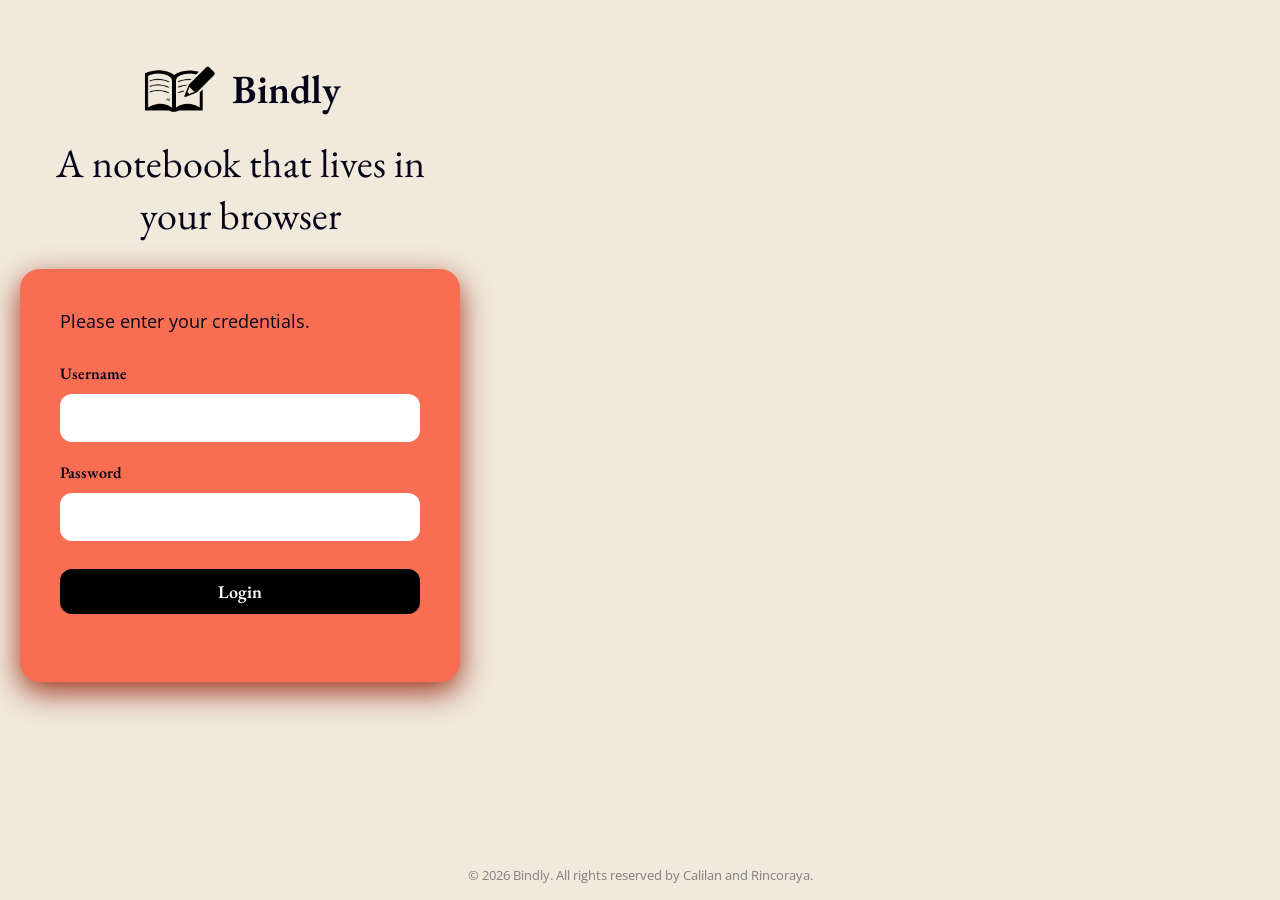
<file: index.html>
<!DOCTYPE html>
<html lang="en">
<head>
    <meta charset="UTF-8">
    <meta name="viewport" content="width=device-width, initial-scale=1.0">
    <title>Bindly</title>
    <link href="https://fonts.googleapis.com/css2?family=Dancing+Script:wght@400..700&family=EB+Garamond:ital,wght@0,400..800;1,400..800&family=Merriweather:ital,opsz,wght@0,18..144,300..900;1,18..144,300..900&display=swap" rel="stylesheet">
    <link href="https://fonts.googleapis.com/css2?family=Dancing+Script:wght@400..700&family=EB+Garamond:ital,wght@0,400..800;1,400..800&family=Merriweather:ital,opsz,wght@0,18..144,300..900;1,18..144,300..900&family=Open+Sans:ital,wght@0,300..800;1,300..800&display=swap" rel="stylesheet">
    <link rel="icon" type="images/png" href="assets/icons/bindly-icon.ico"> <!-- Yung bindly icon galing sa canva. Same goes sa ibang html files -->
    <link rel="stylesheet" href="style.css">
</head>
<body class="index-page">
    <div class="app">

        <input type="radio" name="nb" id="n0" checked>
        <input type="radio" name="nb" id="n1">
        <input type="radio" name="nb" id="n2">
        <input type="radio" name="bg" id="b0" checked>
        <input type="radio" name="bg" id="b1">
        <input type="radio" name="bg" id="b2">
        <input type="radio" name="bg" id="b3">
        <input type="radio" name="bg" id="b4">
        
        <aside class="side-bar"> <!-- Use grid here, siguro mga 300px para sa aside. The rest is doable na -->
            <div class="app-brand"> <!-- Copy and paste mo nlng yung css .icon-text properties here tas change mo yung size. -->
                <img src="assets/icons/bindly-icon.png" alt="Bindly Icon" class="logo"> 
                Bindly
            </div>
            <h3>Workspace</h3> <!-- This is where the Workspace heading goes. Make it transparent and same font size as the notes. Open Sans -->
            <div class="binder-list"> <!-- This is where the list of notebooks goes. Use flexbox for this. -->
                <label for="n0">📝Class Notes</label> 
                <label for="n1">📚Project Ideas</label>
                <label for="n2">📒Daily Journal</label>
            </div>
            <h3>Links</h3> <!-- This is where the about us, contact us, and login page links go -->
            <div class="misc-links"> <!-- instead of yung underline na laging kita or nakikita pag hovered, make it the same as the notebook yng may hovered box -->
                <a href="about.html">About us</a>
                <a href="contact.html">Contact us</a>
                <a href="login.html">Log out</a>
            </div>
            <div class="user"> <!-- This is where the user info displays. Use flexbox for this. -->
                <img class="avatar" id="av" src="assets/images/avatar.png"></img><span class="name" id="uname"></span> <!-- dito yung avatar tas yung username na iniput ng user -->
            </div>
        </aside>
        <main> <!-- change bg color behind ng notebook. Ikaw na bahala na sa size ng textarea/notebook -->
            <div class="sheet">
                <textarea class="note" id="t0" spellcheck="false">Lorem ipsum dolor sit amet, consectetur adipiscing elit. Sed do eiusmod tempor incididunt ut labore et dolore magna aliqua. Ut enim ad minim veniam, quis nostrud exercitation ullamco laboris nisi ut aliquip ex ea commodo consequat.</textarea>
                <textarea class="note" id="t1" spellcheck="false">Pano yung FoP Project natin guys? Haha idk, I forgot what sir said. Insert here na random to do list: 1. 1+1= 2. what is room TBA? 3. what does I feel so criminology rn means?</textarea>
                <textarea class="note" id="t2" spellcheck="false">Dear Diary, today is the presentation of our final project in ItC. Basta yon miss ko na sya. Would you like me to humanize this text so it sounds more natural and less AI-generated? Humanize it pls. </textarea>
            </div>
            <div class="bgset">
                <label for="b1" title="Change paper style">🎨</label> <!-- shown on lines, switches to grids -->
                <label for="b2" title="Change paper style">🎨</label> <!-- shown on grids, switches to dots -->
                <label for="b3" title="Change paper style">🎨</label> <!-- shown on dots, switches to blank -->
                <label for="b4" title="Change paper style">🎨</label> <!-- shown on blank, switches to black -->
                <label for="b0" title="Change paper style">🎨</label> <!-- shown on black, switches back to lines -->
            </div>
        </main>
    </div>
    <script>
        const user = localStorage.bindly_user;
        if (!user) location = 'login.html';
        else {
            uname.textContent = user;
            document.querySelectorAll('.note').forEach(t => {
            const key = user + '_' + t.id;
            if (localStorage[key] !== undefined) t.value = localStorage[key];  // load saved text
            t.oninput = () => localStorage[key] = t.value;                     // save on every keystroke
            });
        }
    </script>
</body>
</html>
</file>
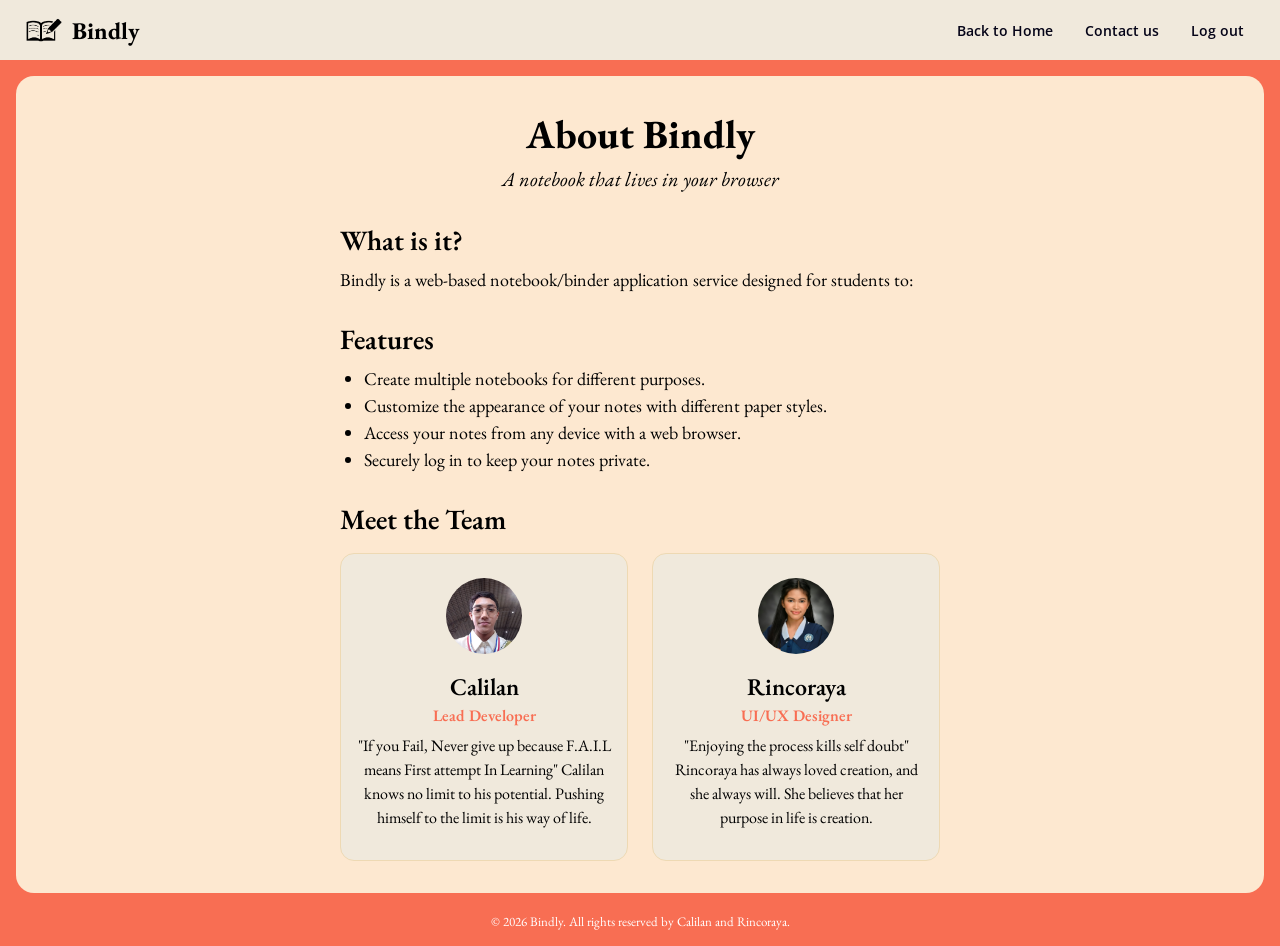
<file: about.html>
<!DOCTYPE html>
<html lang="en">
<head>
    <meta charset="UTF-8">
    <meta name="viewport" content="width=device-width, initial-scale=1.0">
    <title>About Us</title>
    <link href="https://fonts.googleapis.com/css2?family=Dancing+Script:wght@400..700&family=EB+Garamond:ital,wght@0,400..800;1,400..800&family=Merriweather:ital,opsz,wght@0,18..144,300..900;1,18..144,300..900&display=swap" rel="stylesheet">
    <link href="https://fonts.googleapis.com/css2?family=Dancing+Script:wght@400..700&family=EB+Garamond:ital,wght@0,400..800;1,400..800&family=Merriweather:ital,opsz,wght@0,18..144,300..900;1,18..144,300..900&family=Open+Sans:ital,wght@0,300..800;1,300..800&display=swap" rel="stylesheet">
    <link rel="icon" type="images/png" href="assets/icons/bindly-icon.ico">
    <link rel="stylesheet" href="style.css">
</head>
<body class="about-page">
    <header> <!-- di na yung aside, ito yung nasa taas. kaw bahala na dito-->
        <div class="app-brand">
            <img src="assets/icons/bindly-icon.png" alt="Bindly Icon" class="logo">
            Bindly
        </div>
        <a href="index.html" class="back-link">Back to Home</a>
        <a href="contact.html" class="contact-link">Contact us</a>
        <a href="login.html" class="logout-link">Log out</a>
    </header>
    <main>
        <div class="about-content">
            <h1>About Bindly</h1>
            <p>A notebook that lives in your browser</p>
            <h2>What is it?</h2>
            <p>Bindly is a web-based notebook/binder application service designed for students to: </p>
            <h2>Features</h2>
            <ul>
                <li>Create multiple notebooks for different purposes.</li>
                <li>Customize the appearance of your notes with different paper styles.</li>
                <li>Access your notes from any device with a web browser.</li>
                <li>Securely log in to keep your notes private.</li>
            </ul>
            <h2>Meet the Team</h2>
            <div class="team-members">
                <div class="team-member">
                    <img src="assets/images/avatar1.jpg" alt="Team Member 1" class="avatar">
                    <h3>Calilan</h3>
                    <p>Lead Developer</p> 
                    <p>"If you Fail, Never give up because F.A.I.L means First attempt In Learning" Calilan knows no limit to his potential. Pushing himself to the limit is his way of life.</p>
                </div>
                <div class="team-member">
                    <img src="assets/images/avatar2.jpg" alt="Team Member 2" class="avatar">
                    <h3>Rincoraya</h3>
                    <p>UI/UX Designer</p>
                    <p>"Enjoying the process kills self doubt" Rincoraya has always loved creation, and she always will. She believes that her purpose in life is creation.</p>
                </div>
            </div>
        </div>
    </main>
    <footer>
        <p>&copy; 2026 Bindly. All rights reserved by Calilan and Rincoraya.</p>
    </footer>
</body>
</html>
</file>
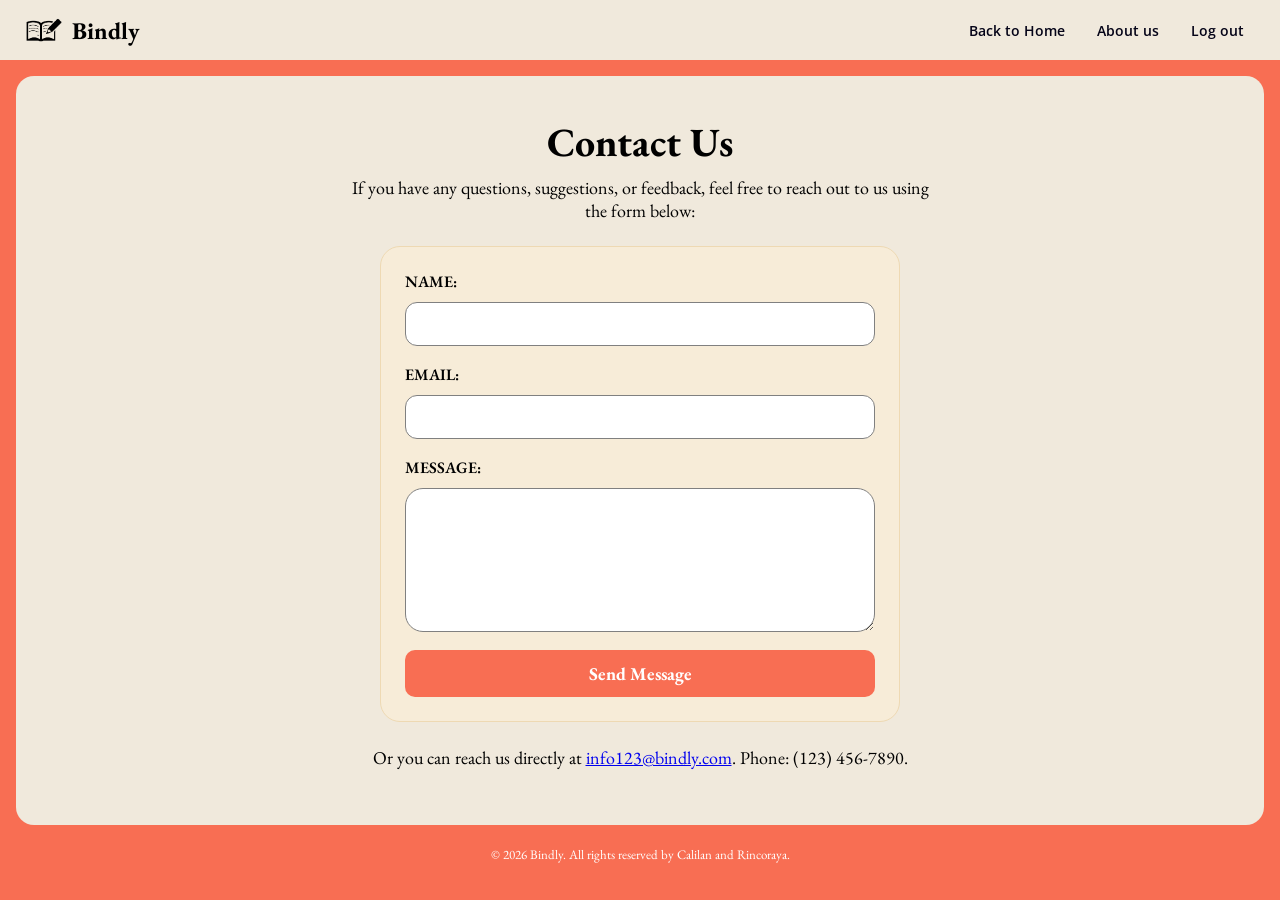
<file: contact.html>
<!DOCTYPE html>
<html lang="en">
<head>
    <meta charset="UTF-8">
    <meta name="viewport" content="width=device-width, initial-scale=1.0">
    <title>Contact Us</title>
    <link href="https://fonts.googleapis.com/css2?family=Dancing+Script:wght@400..700&family=EB+Garamond:ital,wght@0,400..800;1,400..800&family=Merriweather:ital,opsz,wght@0,18..144,300..900;1,18..144,300..900&display=swap" rel="stylesheet">
    <link href="https://fonts.googleapis.com/css2?family=Dancing+Script:wght@400..700&family=EB+Garamond:ital,wght@0,400..800;1,400..800&family=Merriweather:ital,opsz,wght@0,18..144,300..900;1,18..144,300..900&family=Open+Sans:ital,wght@0,300..800;1,300..800&display=swap" rel="stylesheet">
    <link rel="icon" type="images/png" href="assets/icons/bindly-icon.ico">
    <link rel="stylesheet" href="style.css">
</head>
<body class="contact-page">
    <header> <!-- di na yung aside, ito yung nasa taas. kaw bahala na dito-->
        <div class="app-brand">
            <img src="assets/icons/bindly-icon.png" alt="Bindly Icon" class="logo">
            Bindly
        </div>
        <a href="index.html" class="back-link">Back to Home</a>
        <a href="about.html" class="about-link">About us</a>
        <a href="login.html" class="logout-link">Log out</a>
    </header>
    <main>
        <h1>Contact Us</h1> <!-- ED Garamond font -->
        <p>If you have any questions, suggestions, or feedback, feel free to reach out to us using the form below:</p> <!-- ED Garamond font -->
        <form class="contact-form" action="form-done.html" onsubmit="localStorage.bindly_user=username.value; location='index.html'; return false"> <!-- directs to form-done.html na mostly empty yung website tas may nakalagay form submitted kinemerut with go back button-->
            <label for="name">Name:</label>
            <input type="text" id="name" name="name" required>
            <label for="email">Email:</label>
            <input type="email" id="email" name="email" required>
            <label for="message">Message:</label>
            <textarea id="message" name="message" rows="5" required></textarea>
            <button type="submit">Send Message</button>
        </form>
        <p>Or you can reach us directly at <a href="mailto:info123@bindly.com">info123@bindly.com</a>. Phone: (123) 456-7890. </p> <!-- paayos nalang here. ED Garamond font -->
    </main>
    <footer>
        <p>&copy; 2026 Bindly. All rights reserved by Calilan and Rincoraya.</p>
    </footer>
</body>
</html>
</file>
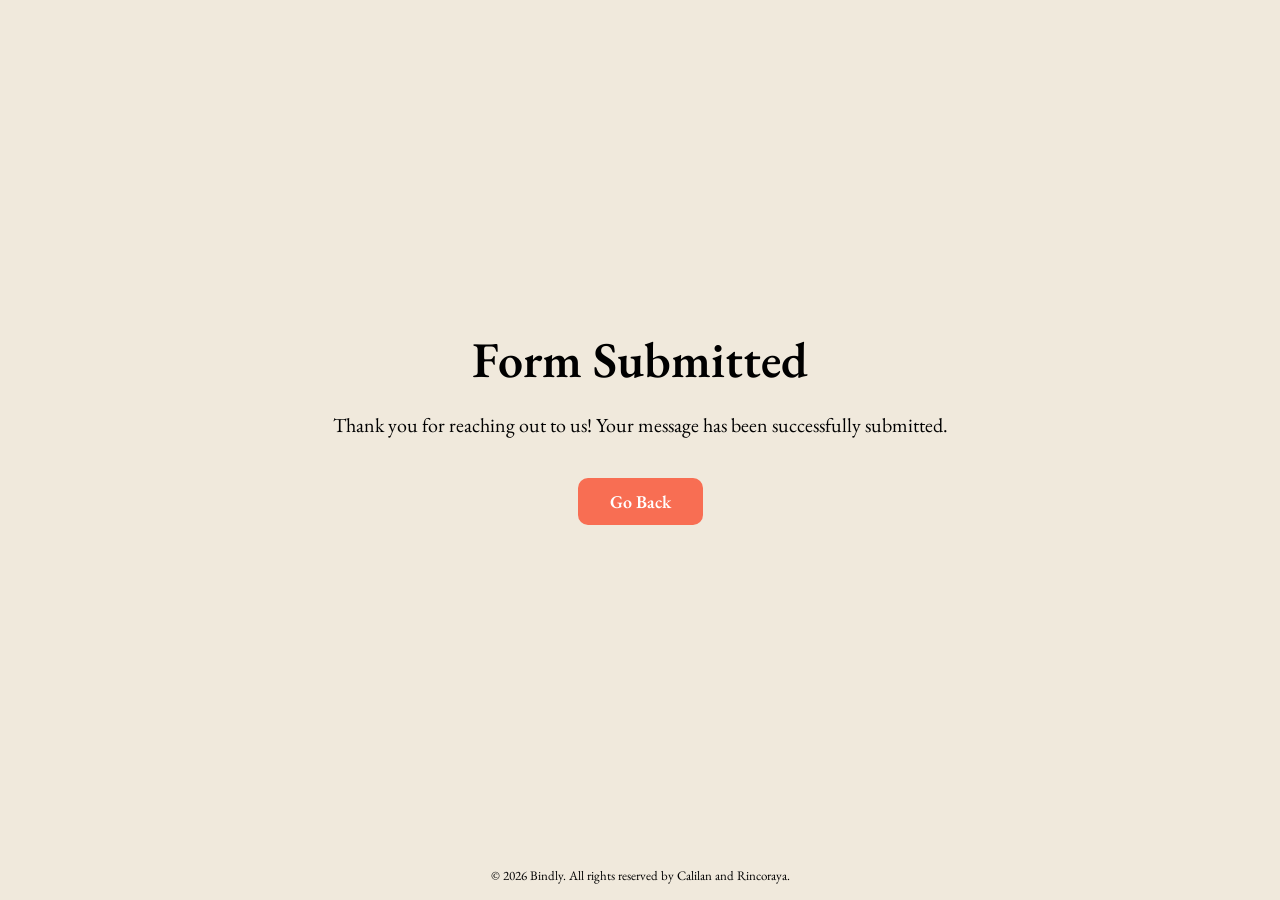
<file: form-done.html>
<!DOCTYPE html>
<html lang="en">
<head>
    <meta charset="UTF-8">
    <meta name="viewport" content="width=device-width, initial-scale=1.0">
    <title>Form Submitted</title>
    <link href="https://fonts.googleapis.com/css2?family=Dancing+Script:wght@400..700&family=EB+Garamond:ital,wght@0,400..800;1,400..800&family=Merriweather:ital,opsz,wght@0,18..144,300..900;1,18..144,300..900&display=swap" rel="stylesheet">
    <link href="https://fonts.googleapis.com/css2?family=Dancing+Script:wght@400..700&family=EB+Garamond:ital,wght@0,400..800;1,400..800&family=Merriweather:ital,opsz,wght@0,18..144,300..900;1,18..144,300..900&family=Open+Sans:ital,wght@0,300..800;1,300..800&display=swap" rel="stylesheet">
    <link rel="icon" type="images/png" href="assets/icons/bindly-icon.ico">
    <link rel="stylesheet" href="style.css">
</head>
<body class="done-page">
    <div class="submitted-message">
        <h1>Form Submitted</h1>
        <p>Thank you for reaching out to us! Your message has been successfully submitted.</p>
        <a href="contact.html" class="go-back-button">Go Back</a>
    </div>
    <footer>
        <p>&copy; 2026 Bindly. All rights reserved by Calilan and Rincoraya.</p>
    </footer>
</body>
</html>
</file>
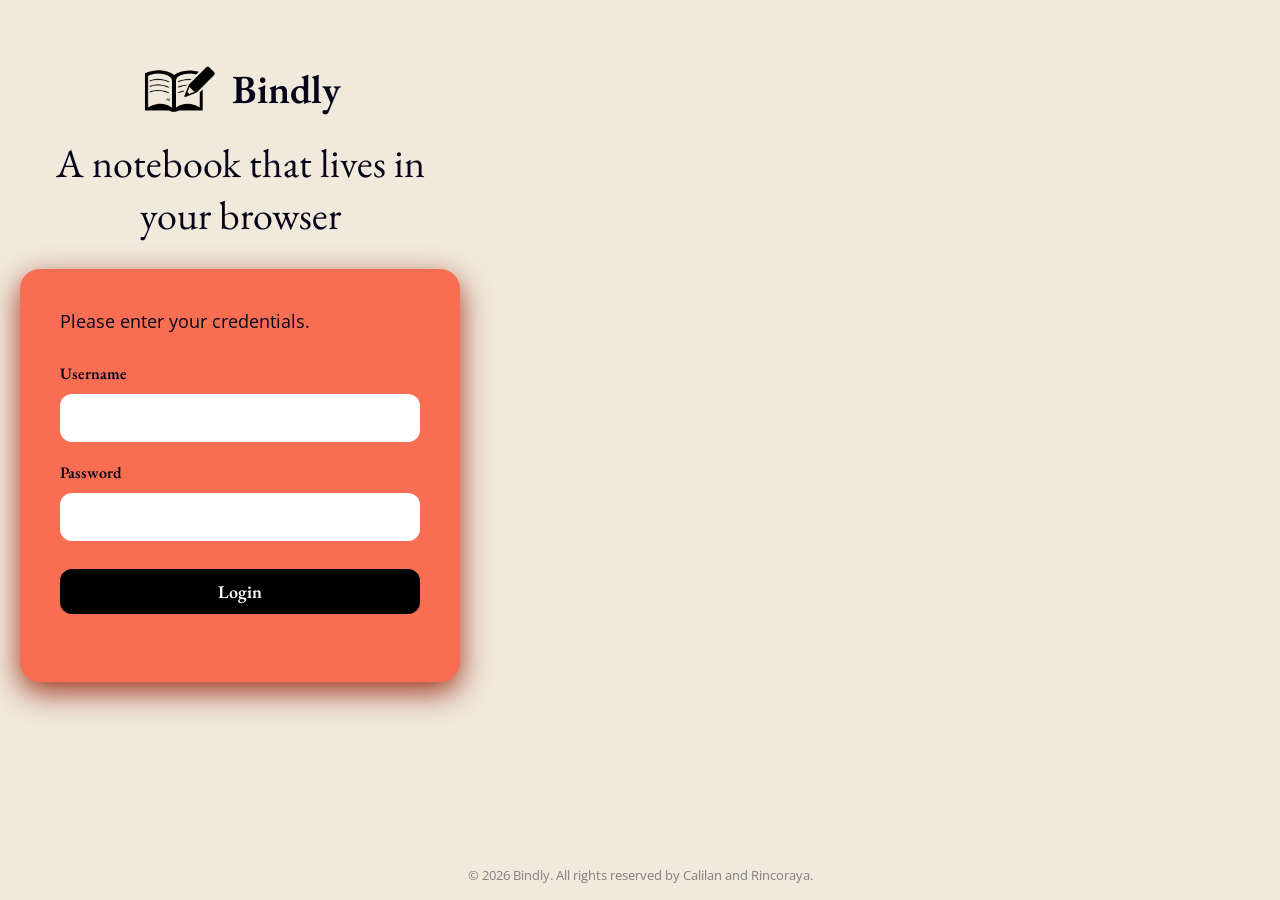
<file: login.html>
<!DOCTYPE html>
<html lang="en">
<head>
    <meta charset="UTF-8">
    <meta name="viewport" content="width=device-width, initial-scale=1.0">
    <title>Login Page</title>
    <link href="https://fonts.googleapis.com/css2?family=Dancing+Script:wght@400..700&family=EB+Garamond:ital,wght@0,400..800;1,400..800&family=Merriweather:ital,opsz,wght@0,18..144,300..900;1,18..144,300..900&display=swap" rel="stylesheet">
    <link href="https://fonts.googleapis.com/css2?family=Dancing+Script:wght@400..700&family=EB+Garamond:ital,wght@0,400..800;1,400..800&family=Merriweather:ital,opsz,wght@0,18..144,300..900;1,18..144,300..900&family=Open+Sans:ital,wght@0,300..800;1,300..800&display=swap" rel="stylesheet">
    <link rel="icon" type="images/png" href="assets/icons/bindly-icon.ico">
    <link rel="stylesheet" href="style.css">
</head>
<body class="login-page">
    <div class="flex-container"> <!-- left side should be the login form and the right side should be a video container or panel (vertically centered both). Use flexbox for this. -->
        <div class="login-container">
            <span class="icon-text"> <!--This is where the Bindly icon and text goes. -->
                    <img class="bindly-icon" src="assets/icons/bindly-icon.png" aria-hidden="true"></img> <!--This is where the Bindly icon goes. Kung img nmn yung icon, gawin mo tong img tag -->
                    <span>Bindly</span> <!-- ED Garamond font. This is where the Bindly text goes. -->
            </span>
                <h2>A notebook that lives in your browser</h2> <!-- ED Garamond font -->
            <form class="login-form" action="index.html" onsubmit="localStorage.bindly_user=username.value; location='index.html'; return false">
                <p class="sub">Please enter your credentials.</p> <!-- Open sans font and css: .login-container p.sub -->
                <label for="username">Username</label>
                <input type="text" id="username" name="username" required autocomplete="username">
                <label for="password">Password</label>
                <input type="password" id="password" name="password" required minlength="4" autocomplete="current-password">
                <button class="btn" type="submit">Login</button> <!-- css: .login-container .btn -->
            </form>
        </div>
        <div class="visual-panel"> <!-- this video container or panel should be portrait and should be on the right side of the login form. -->
            <video autoplay muted loop>
                <source src="assets/videos/background.mp4" type="video/mp4"> 
            </video>
        </div>
    </div>
    <footer>
        <p>&copy; 2026 Bindly. All rights reserved by Calilan and Rincoraya.</p>
    </footer>
    <script>
        localStorage.removeItem('bindly_user')
    </script>
</body>
</html>
</file>
<file: style.css>
* {
    box-sizing: border-box;
    margin: 0;
    padding: 0;
}

body {
    min-height: 100vh;
    color: black;
}

/* Header */
header {
    display: flex;
    align-items: center;
    gap: 8px;
    padding: 10px 24px;
    background-color: #f0e9dc;
}

.app-brand {
    display: flex;
    align-items: center;
    gap: 8px;
    margin-right: auto;
    font-size: 24px;
    font-weight: 700;
    font-family: 'EB Garamond', sans-serif;
}

.logo {
    width: 40px;
    height: 40px;
}

header a {
    padding: 6px 12px;
    border-radius: 10px;
    font-family: 'Open Sans', sans-serif;
    font-size: 14px;
    font-weight: 600;
    color: #050418;
    text-decoration: none;
}

header a:hover {
    background-color: #f9c4b6;
}

/* Footer  */
footer {
    text-align: center;
    font-size: 13px;
}

/* LOGIN PAGE*/
.login-page {
    background-color: #f0e9dc;
    font-family: 'Open Sans', sans-serif;
    display: flex;
    flex-direction: column;
    justify-content: space-between;
    align-items: center;
}

/* Main Layout */
.login-page .flex-container {
    display: flex;
    width: 100%;
    max-width: 1300px;
    align-items: center;
    justify-content: center;
    gap: 80px;
    padding: 40px 20px;
}

.login-container {
    width: 100%;
    max-width: 440px;
    display: flex;
    flex-direction: column;
    align-items: center;
}

/* Bindly Header */
.icon-text {
    display: flex;
    align-items: center;
    gap: 12px;
    font-family: 'EB Garamond', serif;
    font-size: 40px;
    font-weight: 600;
    color: #050418;
    margin-bottom: 8px;
}

.bindly-icon {
    width: 80px;
    height: 80px;
}

.login-container h2 {
    font-family: 'EB Garamond', serif;
    font-size: 40px;
    font-weight: 400;
    text-align: center;
    color: #050418;
    margin-bottom: 28px;
}

.login-form {
    width: 100%;
    background-color: #f86e53;
    padding: 40px;
    border-radius: 20px;
    box-shadow: 0 10px 30px #9f3520;
    display: flex;
    flex-direction: column;
}

.login-container p.sub {
    font-family: 'Open Sans', sans-serif;
    font-weight: 400;
    color: #050418;
    font-size: 18px;
    margin-bottom: 10px;
}

.login-form label {
    font-family: 'EB Garamond', serif;
    color: #050418;
    font-size: 16px;
    font-weight: 600;
    margin-bottom: 10px;
    margin-top: 20px;
}


.login-form input {
    width: 100%;
    height: 48px;
    padding: 0 14px;
    border: none;
    border-radius: 12px;
    font-size: 16px;
    background-color: white;
    flex-shrink: 0;
}


/* Login Button */
.login-container .btn {
    width: 100%;
    height: 45px;
    margin-top: 28px;
    margin-bottom: 28px;
    background-color: black;
    color: white;
    border-radius: 12px;
    font-family: 'EB Garamond', serif;
    font-size: 18px;
    font-weight: 600;
    cursor: pointer;
    border: none;
}

.login-container .btn:hover {
    background-color: #2b2d3a;
}

/* Video */
.visual-panel {
    width: 720px;
    max-width: 100%;
    height: 650px;
    display: flex;
    overflow: hidden;
    justify-content: center;
    align-items: center;
}

.visual-panel video {
    width: 100%;
    height: 100%;
    object-fit: cover;
}

.login-page footer {
    width: 100%;
    padding: 16px;
    color: grey;
}

/* INDEX PAGE */
.index-page {
    font-family: 'Open Sans', sans-serif;
    background-color: #f86e53;
}

.app {
    display: grid;
    grid-template-columns: 300px 1fr;
    height: 100vh;
}

.bgset{
    position:fixed;
    right:22px;
    bottom:24px;
    z-index: 10;
    display:flex;
    gap:8px;
}            

.bgset label {
    display:none;                                        
    width:48px;height:48px;border-radius:50%;                
    background:#050418;                                      
    align-items:center;
    justify-content:center;              
    font-size:22px;                                         
    box-shadow:0 6px 20px #1f2a4455;
    user-select:none;
    cursor:pointer;
}
.bgset label:hover{
    background:#201d47;
}    

#b1:checked~main .note{background-image:linear-gradient(var(--line) 1px,transparent 1px),linear-gradient(90deg,var(--line) 1px,transparent 1px);background-size:32px 32px}
#b2:checked~main .note{background-image:radial-gradient(#40454ea2 1.3px,transparent 1.1px);background-size:40px 40px}
#b3:checked~main .note{background-image:none}
#b4:checked~main .note{background-image:none;background-color:#2b2d3a;color:#eceef6}

#b0:checked~main label[for=b1],#b1:checked~main label[for=b2],#b2:checked~main label[for=b3],
#b3:checked~main label[for=b4],#b4:checked~main label[for=b0]{display:flex}

.sheet{
  width:min(1280px, 95%);                        /* e.g. 780px; shrinks on small screens */
  height:min(700px, 100%);           /* e.g. 560px; 150px leaves room for the title and button */
  flex:none;
  position:relative;
  border-radius: 20px;                             /* e.g. 6px 14px 14px 6px */
  box-shadow:0 12px 30px #c3aa83;                    /* e.g. #1f2a4455 */
  background:#f7e8d1;                               /* e.g. #fffdf8 */
}

.note{
  display:none;                        /* don't change: only one note shows at a time */
  width:100%;
  height:100%;
  border:0;
  resize:none;
  outline:none;
  border-radius:inherit;
  background-attachment:local;         /* lines scroll with the text */

  padding: 30px 30px 30px 30px;    /* top/bottom = LH; PAD_LEFT leaves room for binder rings*/
  font: 16px/32px 'Open Sans', sans-serif;       /* e.g. 17px/32px Georgia,serif */
  color: black;                    /* e.g. #25283a */
  background-color: #f7e8d1;        /* e.g. #fffdf8 */
  background-image:repeating-linear-gradient(transparent 0, transparent 31px, #383e48 31px, #383e48 32px);
                                       /* LINE_COLOR e.g. #bcd0e6 */
}

/* shows the note for the open notebook */
#n0:checked~main #t0,
#n1:checked~main #t1,
#n2:checked~main #t2{display:block}

/* highlights the open notebook */
#n0:checked~aside label[for=n0],
#n1:checked~aside label[for=n1],
#n2:checked~aside label[for=n2]{
  background:#f86e53;        /* e.g. #3a4a75 */
  font-weight:600;
}

/* Sidebar */
.side-bar {
    display: flex;
    flex-direction: column;
    padding: 16px 18px;
    background-color: #f0e9dc;
}

.side-bar h3 {
    margin: 50px 0 8px 6px;
    font-size: 16px;
    font-weight: 600;
}

.binder-list {
    margin-bottom: 40px;
}

.binder-list,
.misc-links {
    display: flex;
    flex-direction: column;
    gap: 6px;
}

.binder-list label,
.misc-links a {
    padding: 8px 10px;
    border-radius: 10px;
    font-size: 15px;
    font-weight: 600;
    color: inherit;
    text-decoration: none;
    cursor: pointer;
}

.binder-list label:hover,
.misc-links a:hover {
    background-color: #f9c4b6;
}

.user {
    display: flex;
    align-items: center;
    gap: 10px;
    margin-top: auto;
}

.user .avatar {
    width: 50px;
    height: 50px;
    border-radius: 25px;
    object-fit: cover;
}

.name {
    font-size: 14px;
    font-weight: 600;
}

.index-page main {
    position: relative;
    display: flex;
    justify-content: center;
    align-items: center;
    min-height: 100vh;
    padding: 16px;
}

/* ABOUT PAGE*/
.about-page {
    background-color: #f86e53;
    font-family: 'EB Garamond', serif;
}

.about-page main {
    margin: 16px;
    padding: 32px 24px;
    background-color: #fde8d0;
    border-radius: 18px;
}

.about-content {
    max-width: 600px;
    margin: 0 auto;
}

.about-content h1 {
    margin: 0 0 4px;
    font-size: 40px;
    font-weight: 700;
    text-align: center;
}

/* Tagline */
.about-content h1 + p {
    margin: 0 0 28px;
    font-size: 20px;
    font-style: italic;
    text-align: center;
}

.about-content h2 {
    margin: 28px 0 8px;
    font-size: 28px;
    font-weight: 600;
}

.about-content p,
.about-content li {
    font-size: 18px;
    line-height: 1.5;
}

.about-content p {
    margin: 0 0 8px;
}

.about-content ul {
    margin: 0;
    padding-left: 24px;
}

/* Team Members */
.team-members {
    display: flex;
    justify-content: center;
    gap: 24px;
    margin-top: 16px;
}

.team-member {
    flex: 1;
    max-width: 300px;
    padding: 24px 16px;
    background-color: #f0e9dc;
    border: 1px solid #eed9b3;
    border-radius: 14px;
    text-align: center;
}

.avatar {
    width: 76px;
    height: 76px;
    border-radius: 50%;
    object-fit: cover;
    background-color: #f86e53;
}

.team-member h3 {
    margin: 12px 0 2px;
    font-size: 24px;
    font-weight: 600;
}

.team-member p {
    margin: 0 0 6px;
    font-size: 16px;
}

.team-member h3 + p {
    font-weight: 600;
    color: #f86e53;
}

.about-page footer {
    padding: 4px 16px 16px;
    color: white;
}


/* CONTACT PAGE */
.contact-page {
    background-color: #f86e53;
    font-family: 'EB Garamond', serif;
}

.contact-page main {
    margin: 16px;
    padding: 32px 24px;
    background-color: #f0e9dc;
    border-radius: 18px;
    text-align: center;
}

.contact-page h1 {
    margin: 8px;
    font-size: 40px;
    font-weight: 700;
}

.contact-page main > p {
    margin: 0 auto 24px;
    max-width: 600px;
    font-size: 18px;
}

.contact-form {
    max-width: 520px;
    margin: 0 auto 24px;
    padding: 24px;
    display: flex;
    flex-direction: column;
    text-align: left;
    background-color: #f7ecd8;
    border: 1px solid #eed9b3;
    border-radius: 20px;
}


.contact-form label {
    margin-bottom: 10px;
    font-size: 16px;
    font-weight: 600;
    text-transform: uppercase;
}

.contact-form input {
    margin-bottom: 18px;
    padding: 10px 12px;
    border: 1px solid grey;
    border-radius: 12px;
    font-family: 'Open Sans', sans-serif;
    font-size: 16px;
    background-color: white;
}

.contact-form textarea {
    margin-bottom: 18px;
    padding: 16px;
    border: 1px solid grey;
    border-radius: 18px;
    font-family: 'Open Sans', sans-serif;
    font-size: 16px;
    background-color: white;
    resize: vertical;
}

/* Submit Button */
.contact-form button {
    padding: 12px;
    border: none;
    border-radius: 10px;
    background-color: #f86e53;
    color: white;
    font-family: 'EB Garamond', serif;
    font-size: 18px;
    font-weight: 700;
    cursor: pointer;
}

.contact-form button:hover {
    background-color: #2b2d3a;
}

.contact-page footer {
    padding: 5px 10px;
    color: white;
}


/* FORM-DONE PAGE */
.done-page {
    display: flex;
    flex-direction: column;
    justify-content: space-between;
    align-items: center;
    background-color: #f0e9dc;
    font-family: 'EB Garamond', serif;
}

.submitted-message {
    margin: auto;
    padding: 0 20px;
    text-align: center;
}

.submitted-message h1 {
    margin: 0 20px 20px;
    font-size: 50px;
    font-weight: 600;
}

.submitted-message p {
    margin: 0 0 40px;
    font-size: 20px;
}

.go-back-button {
    display: inline-block;
    padding: 12px 32px;
    border-radius: 10px;
    background-color: #f86e53;
    color: white;
    font-size: 18px;
    font-weight: 600;
    text-decoration: none;
}

.go-back-button:hover {
    background-color: black;
}

.done-page footer {
    width: 100%;
    padding: 16px;
    color: black;
}

input[type="radio"]{display:none !important}
</file>
